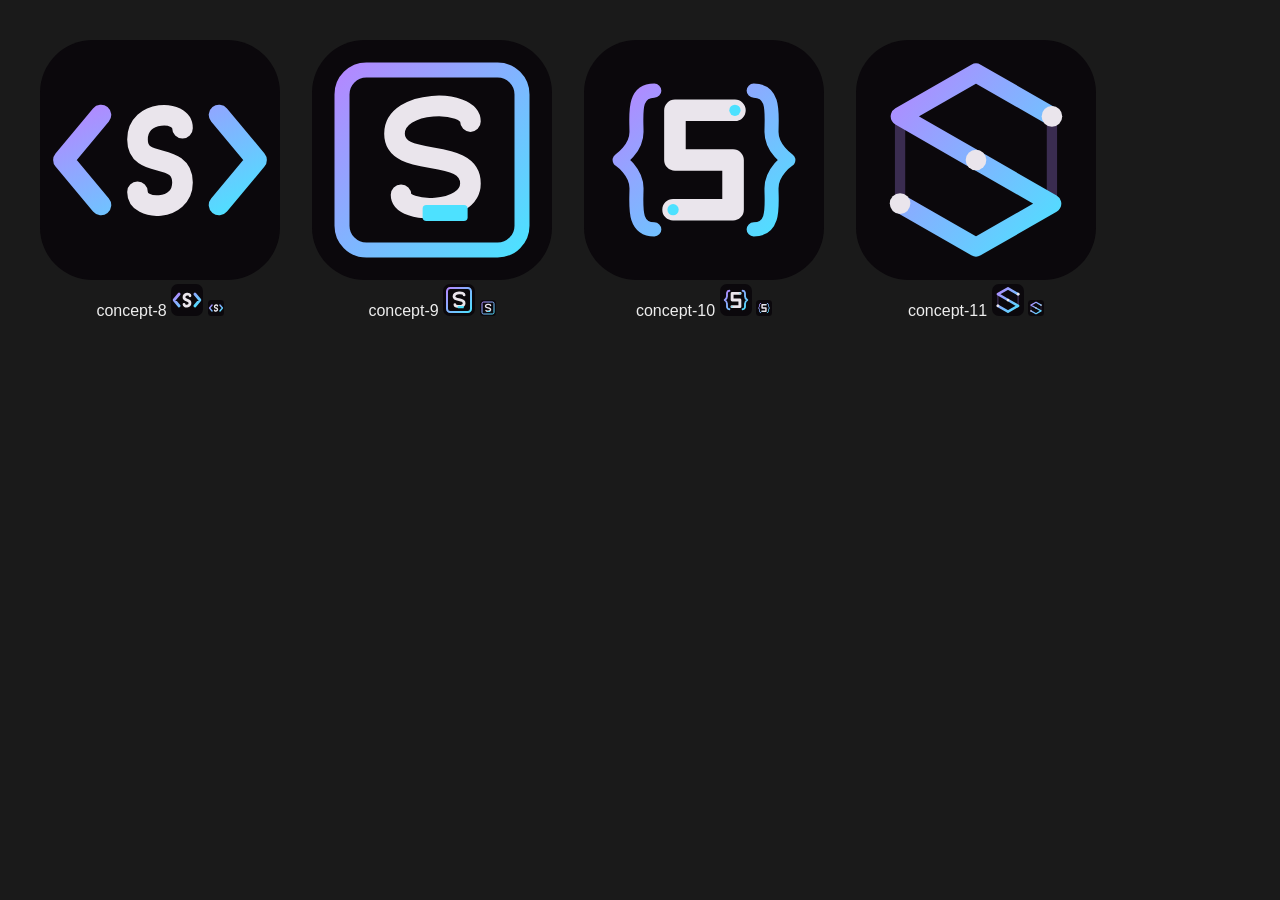
<file: logos/preview.html>
<!DOCTYPE html><html><head><meta charset="utf-8"><title>Logo concepts</title><style>body{background:#1a1a1a;color:#eee;font:16px sans-serif;padding:2rem;display:flex;gap:2rem;flex-wrap:wrap}figure{margin:0;text-align:center}img{width:240px}</style></head><body>
<figure><img src="concepts/concept-8.svg"><figcaption>concept-8 <img src="concepts/concept-8.svg" style="width:32px"> <img src="concepts/concept-8.svg" style="width:16px"></figcaption></figure>
<figure><img src="concepts/concept-9.svg"><figcaption>concept-9 <img src="concepts/concept-9.svg" style="width:32px"> <img src="concepts/concept-9.svg" style="width:16px"></figcaption></figure>
<figure><img src="concepts/concept-10.svg"><figcaption>concept-10 <img src="concepts/concept-10.svg" style="width:32px"> <img src="concepts/concept-10.svg" style="width:16px"></figcaption></figure>
<figure><img src="concepts/concept-11.svg"><figcaption>concept-11 <img src="concepts/concept-11.svg" style="width:32px"> <img src="concepts/concept-11.svg" style="width:16px"></figcaption></figure>
</body></html>
</file>
